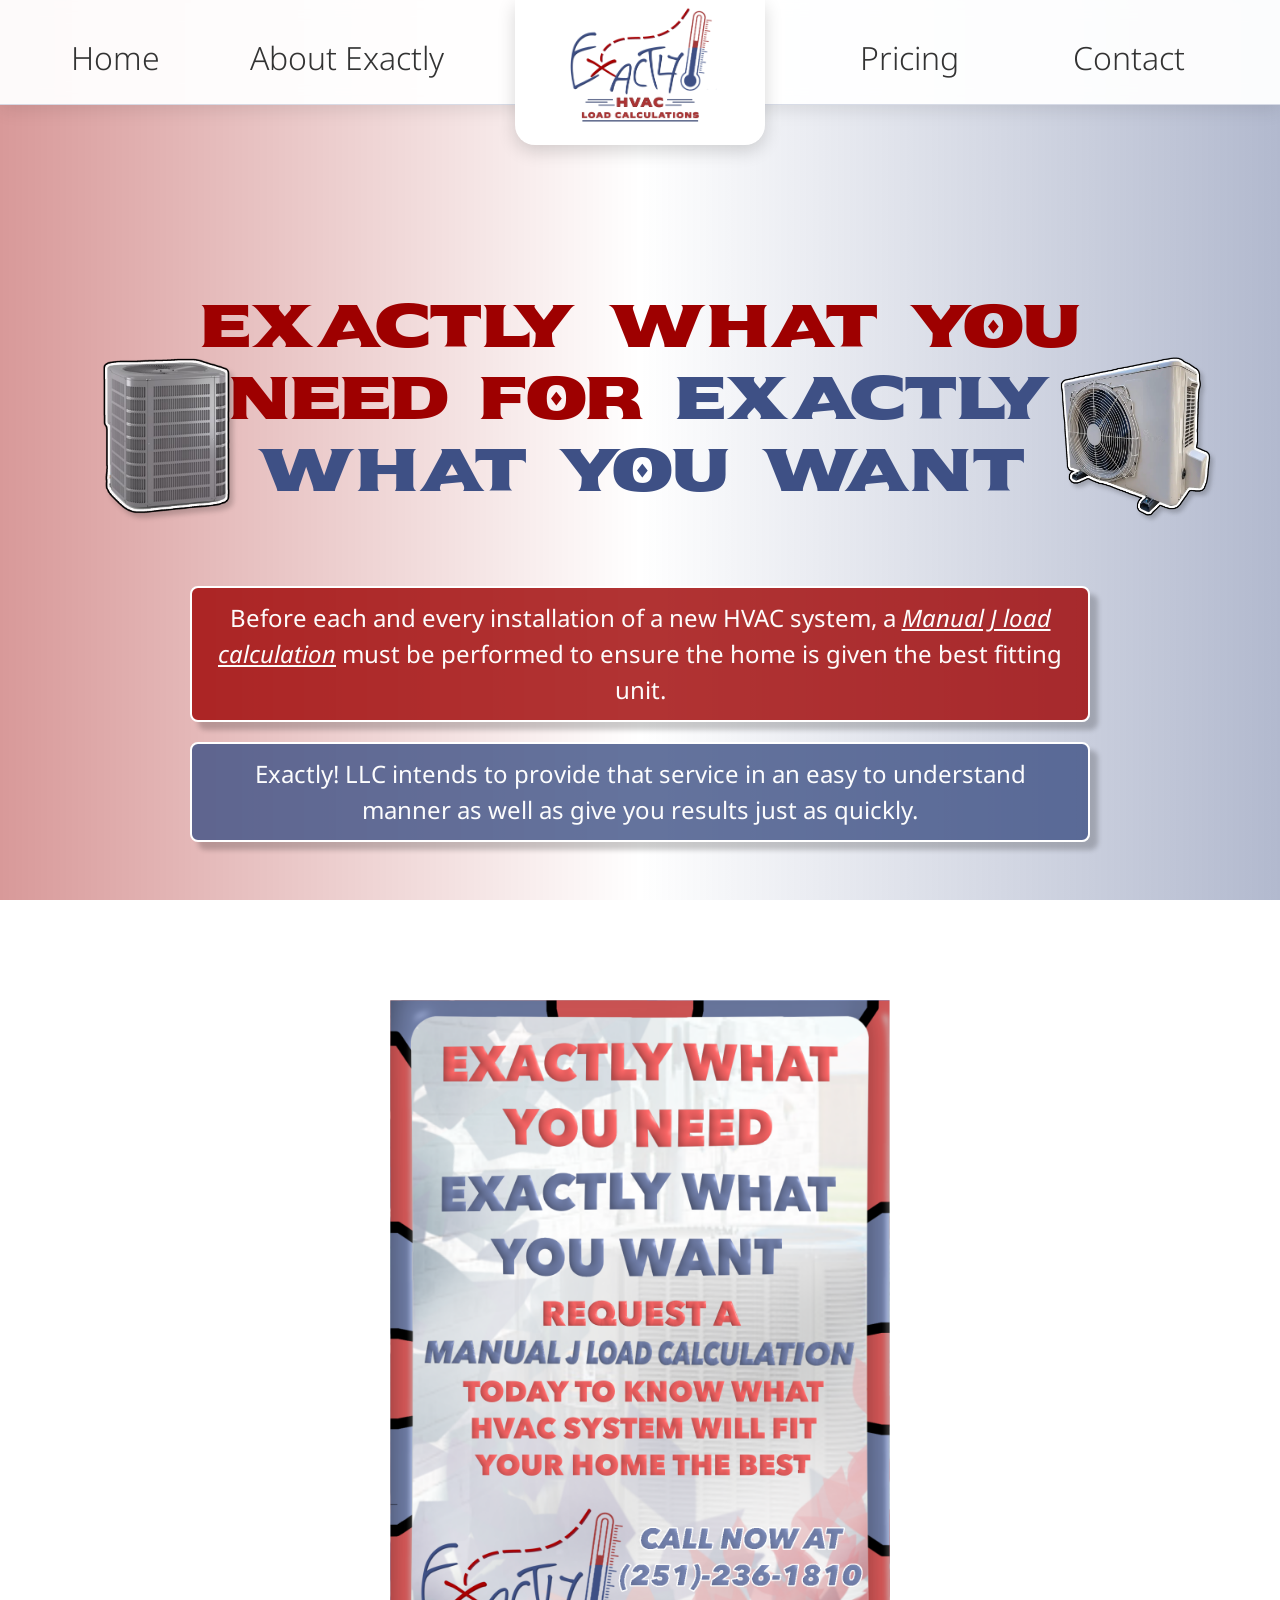
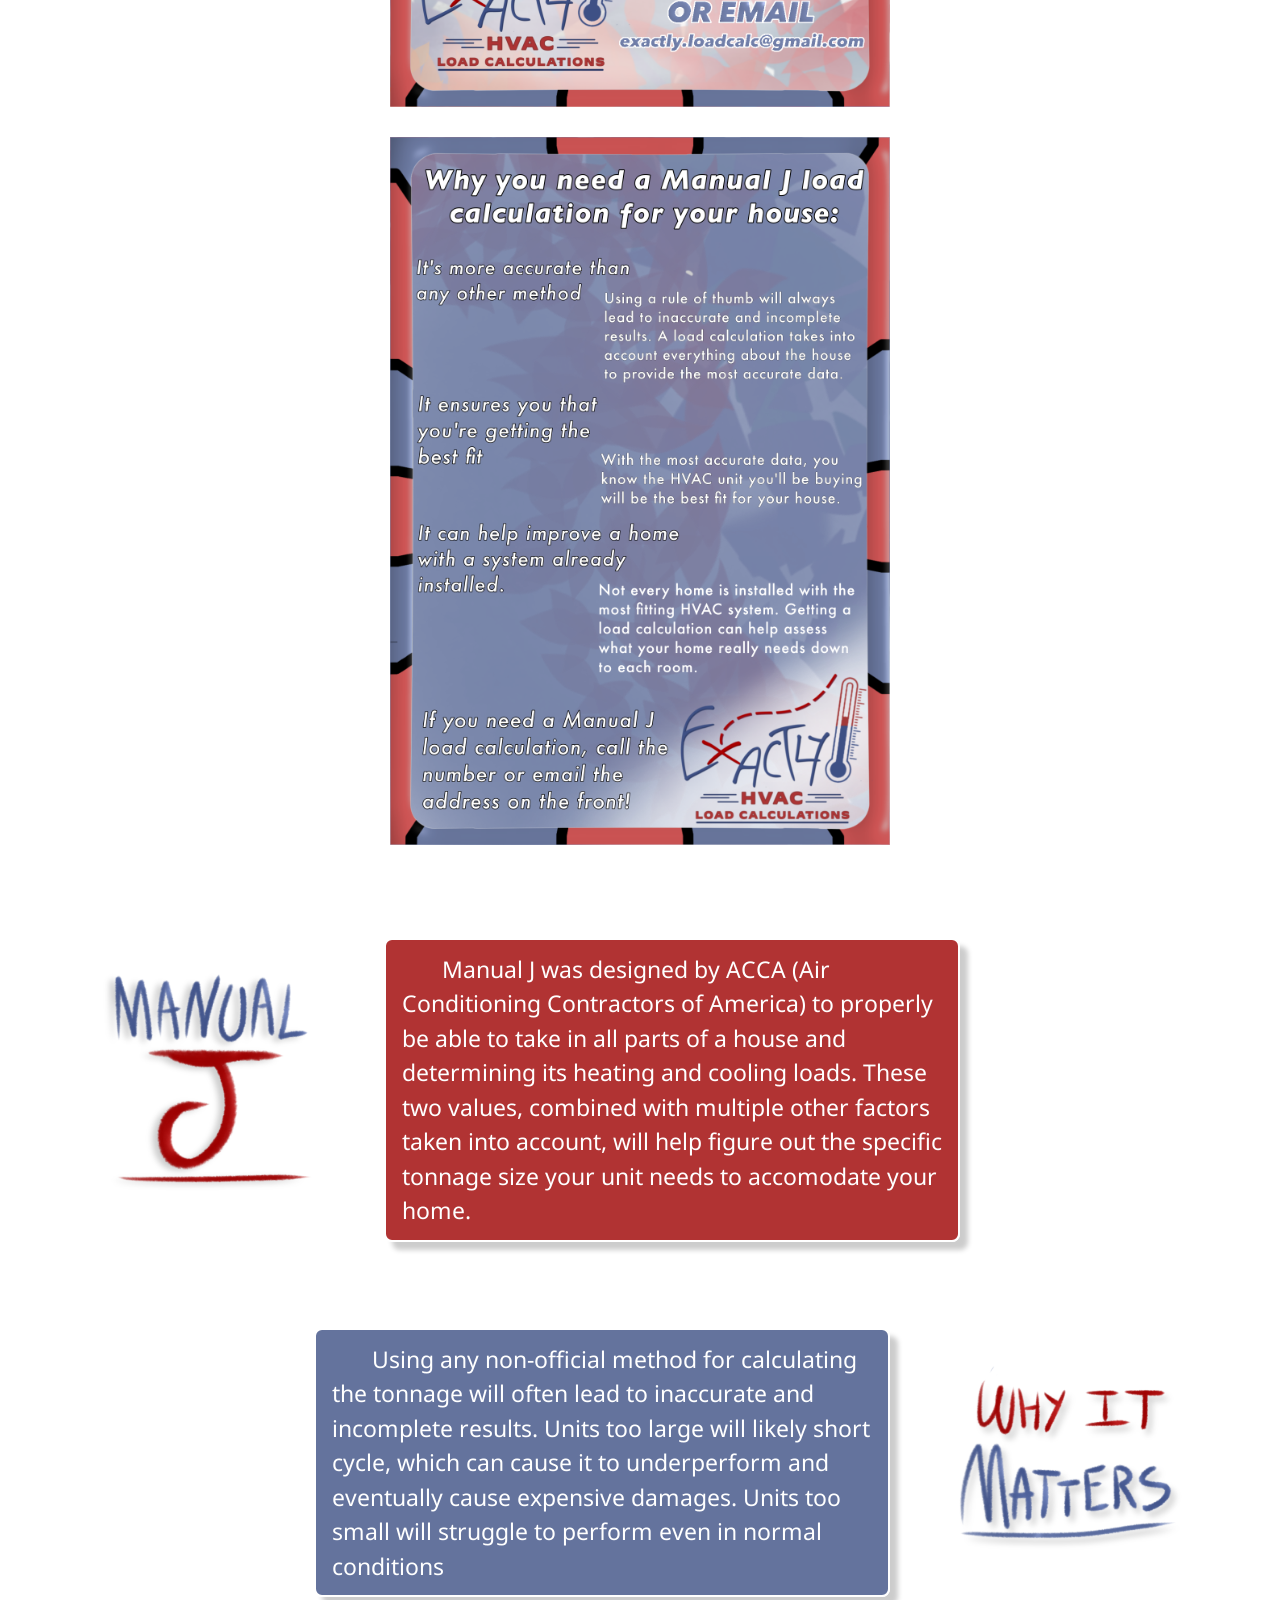
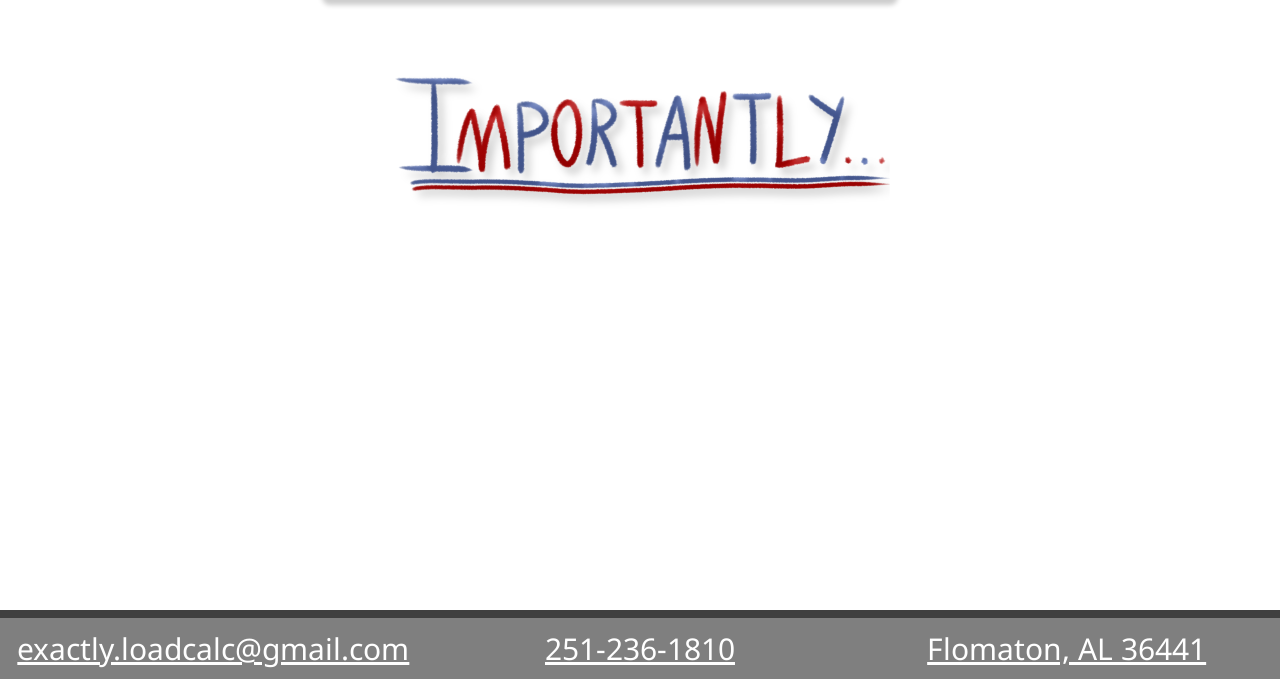
<file: index.html>
<!DOCTYPE html>

<html Lang="en">
  <head>
<meta name="viewport" content="width=device-width, initial-scale=1.0">

    <title>
      Exactly! Load Calculations
    </title>
    <link rel="stylesheet" href="style.css">

       <style>
@import url('https://fonts.googleapis.com/css2?family=Sekuya&display=swap');
</style>

<style>
@import url('https://fonts.googleapis.com/css2?family=Noto+Sans:ital,wght@0,100..900;1,100..900&display=swap');
</style>

<style>
  .homebody {
    margin-top: 250px;
          height: auto;
  }



</style>
  </head>

  <body class="homebody">
    <div id="pageTransition"></div>

<div class="head">

  <div class="nav-left">
    <a class="link" href="index.html">Home</a>
    <a class="link" href="aboutexactly.html">About Exactly</a>
  </div>

  <a href="index.html" class="logo-link">
    <div class="logo-container">
      <img class="logo" src="Photos/logofull.PNG">
    </div>
  </a>

  <div class="nav-right">
    <a class="link" href="pricing.html">Pricing</a>
    <a class="link" href="contact.html">Contact</a>
  </div>

</div>


<div class="fullheader">

  <div class="divhvacone">
    <img src="Photos/hvac1.PNG" class="hvacone">
  </div>

  <div class="headertextdiv">
    <h1 class="headertext">
      <span class="catchfirst">Exactly what you need for</span>
      <span class="catchsecond">exactly what you want</span>
    </h1>
  </div>

  <div class="divhvactwo">
    <img src="Photos/hvac2.PNG" class="hvactwo">
  </div>

  <div class="desc">
    <p class="prelude">
      Before each and every installation of a new HVAC system, a
      <span class="highlight-load">Manual J load calculation</span>
      must be performed to ensure the home is given the best fitting unit.
    </p>

    <p class="intent">
      Exactly! LLC intends to provide that service in an easy to understand
      manner as well as give you results just as quickly.
    </p>
  </div>

</div>

<div class="posterfull">

  <img class="poster" src="Photos/posterfront.PNG">
   <img class="poster" src="Photos/posterback.PNG">
</div>

<div class="whyexplanation">

  <img class="manualjlogo" src="Photos/manualj.PNG">

  <p class="jascription">Manual J was designed by ACCA (Air Conditioning Contractors of America) to properly be able to take in all parts of a house and determining its heating and cooling loads. These two values, combined with multiple other factors taken into account, will help figure out the specific tonnage size your unit needs to accomodate your home. </p>
</div>

<div class="jexplanation">

  <p class="whyscription">Using any non-official method for calculating the tonnage will often lead to inaccurate and incomplete results. Units too large will likely short cycle, which can cause it to underperform and eventually cause expensive damages. Units too small will struggle to perform even in normal conditions</p>
 <img class="whyitmatters" src="Photos/whyitmatters.PNG">
</div>

<div class="importantlydiv">
  <img class="importantly" src="Photos/importantly.PNG">
</div>

<div class="whatnottodo">

 <img class="ruleofthumb" src="Photos/ruleofthumb.PNG">
<img class="biggernot" src="Photos/biggernot.PNG">
</div>

<script>
  const importantly = document.querySelector(".importantlydiv");
  const bottomImages = document.querySelector(".whatnottodo");

  importantly.addEventListener("mouseenter", () => {
    bottomImages.classList.add("show");
  });
</script>

  <div class="bottomhead">

    <p class="contacts">exactly.loadcalc@gmail.com</p>
<a href="tel:2512361810">251-236-1810</a>
    <p class="contacts">Flomaton, AL 36441</p>

      </div>

 <div class="background">
    <div class="line"></div>
    <div class="line"></div>
    <div class="line"></div>
    <div class="line"></div>
    <div class="line"></div>
    <div class="line"></div>
    <div class="line"></div>
    <div class="line"></div>
    <div class="line"></div>
    <div class="line"></div>
  </div>
    
  <script>
document.addEventListener("DOMContentLoaded", () => {

  const importantly = document.querySelector(".importantlydiv");
  const whatNotToDo = document.querySelector(".whatnottodo");

  if (!importantly || !whatNotToDo) return;

  /*
    Mobile / tablet:
    Show the images when the importantly section
    becomes visible while scrolling.
  */
  const mobileObserver = new IntersectionObserver(
    (entries, observer) => {

      entries.forEach(entry => {

        if (entry.isIntersecting) {
          whatNotToDo.classList.add("show");

          // Stop observing after it appears
          observer.unobserve(entry.target);
        }

      });

    },
    {
      threshold: 0.7
    }
  );


  /*
    Detect touch/mobile devices.
  */
  const isMobile = window.matchMedia("(max-width: 600px)").matches;


  if (isMobile) {

    // Mobile: reveal on scroll
    mobileObserver.observe(importantly);

  } else {

    // Desktop: retain click behavior
    importantly.addEventListener("click", () => {
      whatNotToDo.classList.toggle("show");
    });

  }

});
</script>

  </body>

</html>

<script>
window.addEventListener("scroll", () => {
  const whyElement = document.querySelector(".whyscription");
  const jsaElement = document.querySelector(".jascription");
  const scrollPosition = window.scrollY;

  if (scrollPosition >= 1000 && scrollPosition <= 1500) {
    if (whyElement) whyElement.classList.add("active");
    if (jsaElement) jsaElement.classList.add("active");
  } else {
    if (whyElement) whyElement.classList.remove("active");
    if (jsaElement) jsaElement.classList.remove("active");
  }
});
</script>
</file>
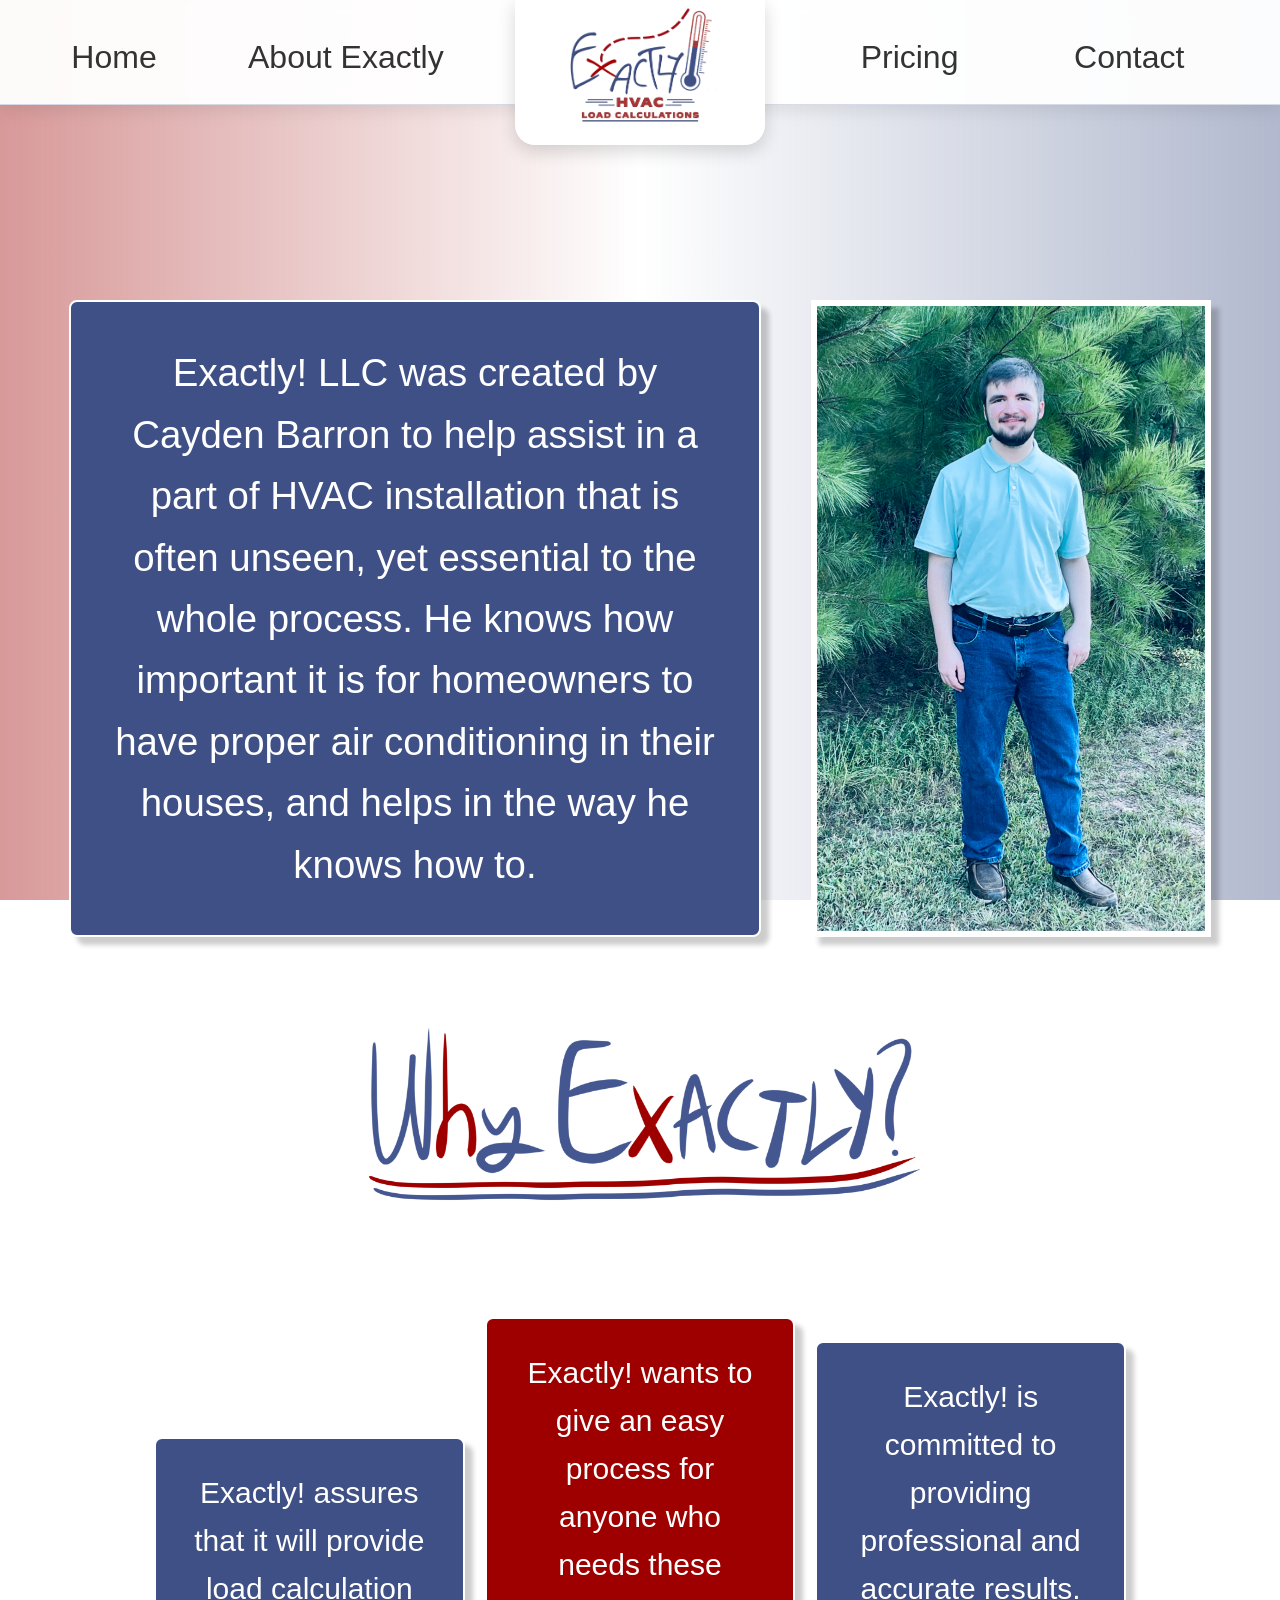
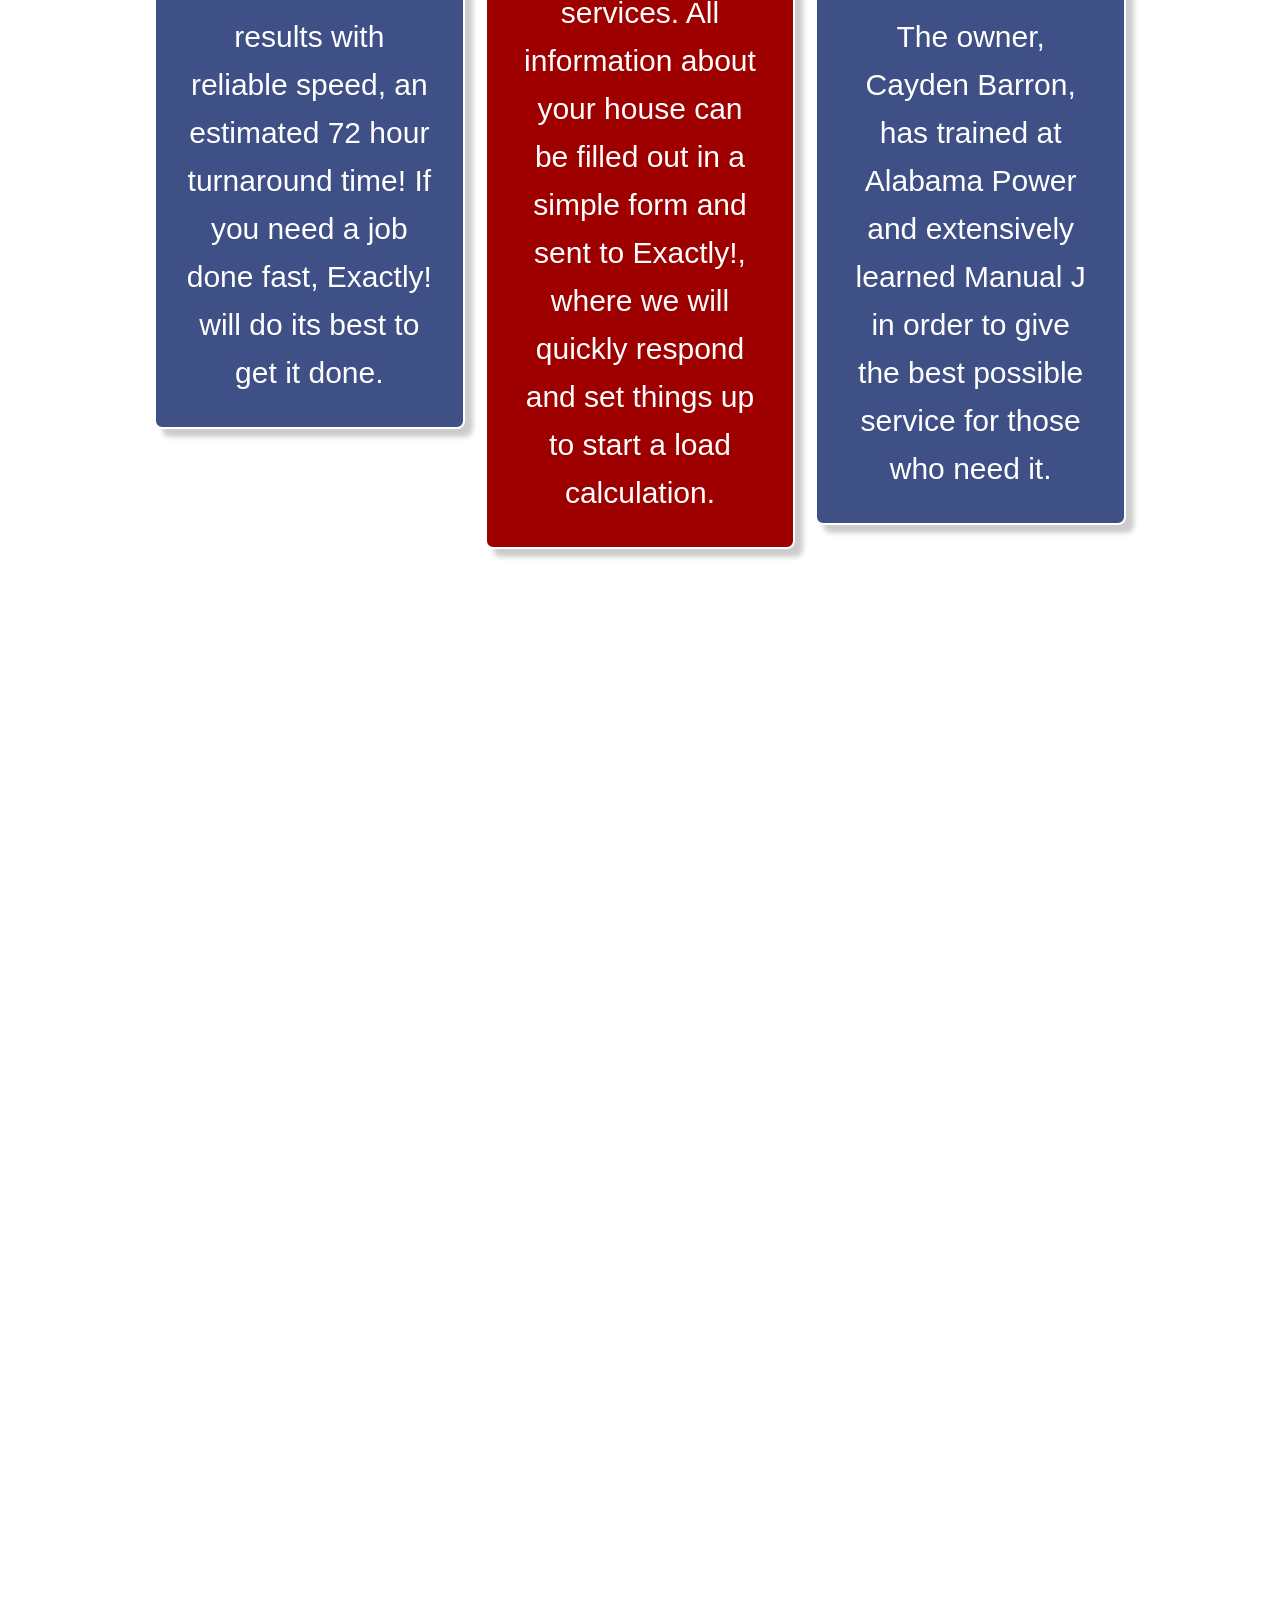
<file: aboutexactly.html>
<!DOCTYPE html>
<html lang="en">

<head>
  <meta charset="UTF-8">

  <meta name="viewport" content="width=device-width, initial-scale=1.0">

  <title>Exactly! Load Calculations: About Exactly</title>

  <link rel="stylesheet" href="style.css">
</head>

<body class="otherbody">

  <div id="pageTransition"></div>

  <!-- Navigation -->
  <header class="head">

    <div class="nav-left">
      <a class="link" href="index.html">Home</a>
      <a class="link" href="aboutexactly.html">About Exactly</a>
    </div>

    <a href="index.html" class="logo-link">
      <div class="logo-container">
        <img class="logo" src="Photos/logofull.PNG" alt="Exactly! logo">
      </div>
    </a>

    <div class="nav-right">
      <a class="link" href="pricing.html">Pricing</a>
      <a class="link" href="contact.html">Contact</a>
    </div>

  </header>


  <!-- About Exactly -->
  <main>

    <section class="whyexactlyme">

      <div class="about-content">

        <p class="mascription">
          Exactly! LLC was created by Cayden Barron to help assist in a part
          of HVAC installation that is often unseen, yet essential to the
          whole process. He knows how important it is for homeowners to have
          proper air conditioning in their houses, and helps in the way he
          knows how to.
        </p>

        <img
          class="itsme"
          src="Photos/itsme.PNG"
          alt="Cayden Barron"
        >

      </div>

    </section>


    <!-- Why Exactly Image -->
    <section class="whyexactly-image-section">

      <img
        class="whyexactlyphoto"
        src="Photos/whyexactly.PNG"
        alt="Why Exactly"
      >

    </section>


    <!-- Why Exactly Text -->
    <section class="whyexactly">

      <p class="whyexactlytext">
        Exactly! assures that it will provide load calculation results with
        reliable speed, an estimated 72 hour turnaround time! If you need a
        job done fast, Exactly! will do its best to get it done.
      </p>

      <p
        class="whyexactlytext"
        style="background-color: rgba(158, 0, 0, 1);"
      >
        Exactly! wants to give an easy process for anyone who needs these
        services. All information about your house can be filled out in a
        simple form and sent to Exactly!, where we will quickly respond and
        set things up to start a load calculation.
      </p>

      <p class="whyexactlytext">
        Exactly! is committed to providing professional and accurate results.
        The owner, Cayden Barron, has trained at Alabama Power and extensively
        learned Manual J in order to give the best possible service for those
        who need it.
      </p>

    </section>


  <div style="top: 1400px;" class="bottomhead">

    <p class="contacts">&#x1F582;exactly.loadcalc@gmail.com</p>
    <p class="contacts">&#x1F57E;(251) 236-1810</p>
    <p class="contacts">&#x26B2;Flomaton, AL 36441</p>
    </div>
  </main>
      </body>

</html>

      </div>
</file>
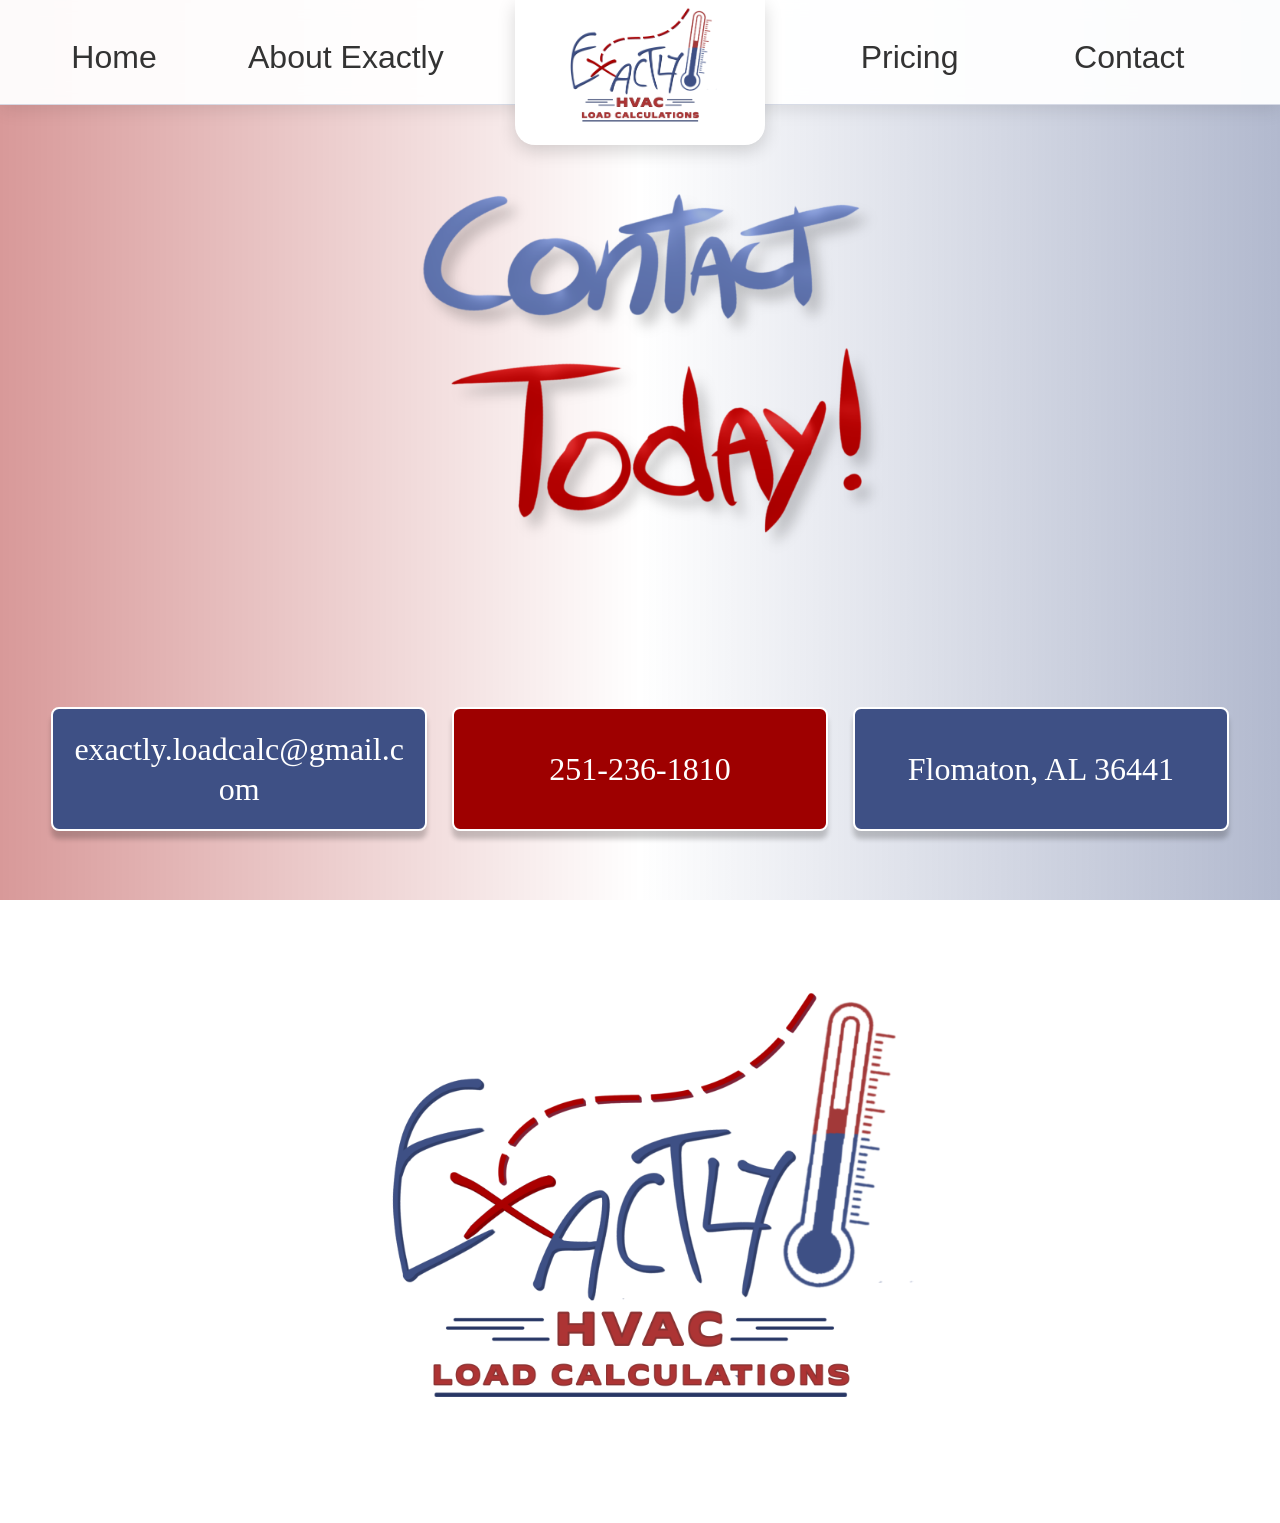
<file: contact.html>
<!DOCTYPE html>

<html Lang="en">
  <head>
<meta name="viewport" content="width=device-width, initial-scale=.5">

    <title>
      Exactly! Load Calculations: Contact
    </title>
    <link rel="stylesheet" href="style.css">
  </head>

  <style>  
    main {
  padding-top: 85px;
}
  </style>


<body>
  <div id="pageTransition"></div>
<main>
<div class="head">

  <div class="nav-left">
    <a class="link" href="index.html">Home</a>
    <a class="link" href="aboutexactly.html">About Exactly</a>
  </div>

  <a href="index.html" class="logo-link">
    <div class="logo-container">
      <img class="logo" src="Photos/logofull.PNG">
    </div>
  </a>

  <div class="nav-right">
    <a class="link" href="pricing.html">Pricing</a>
    <a class="link" href="contact.html">Contact</a>
  </div>

</div>


      <img class="contacttoday" src="Photos/contacttoday.PNG">

<div class="contactexactly">

    <p class="contactexactlytext">exactly.loadcalc@gmail.com</p>
    <p style="background-color: rgba(158, 0, 0, 1);" class="contactexactlytext">251-236-1810</p>
    <p class="contactexactlytext">Flomaton, AL 36441</p>

      </div>

        <img class="blogo" src="Photos/logofull.PNG">

 <div class="background">
    <div class="line"></div>
    <div class="line"></div>
    <div class="line"></div>
    <div class="line"></div>
    <div class="line"></div>
    <div class="line"></div>
    <div class="line"></div>
    <div class="line"></div>
    <div class="line"></div>
    <div class="line"></div>
  </div>

  </body>

</html>

 </main>
</file>
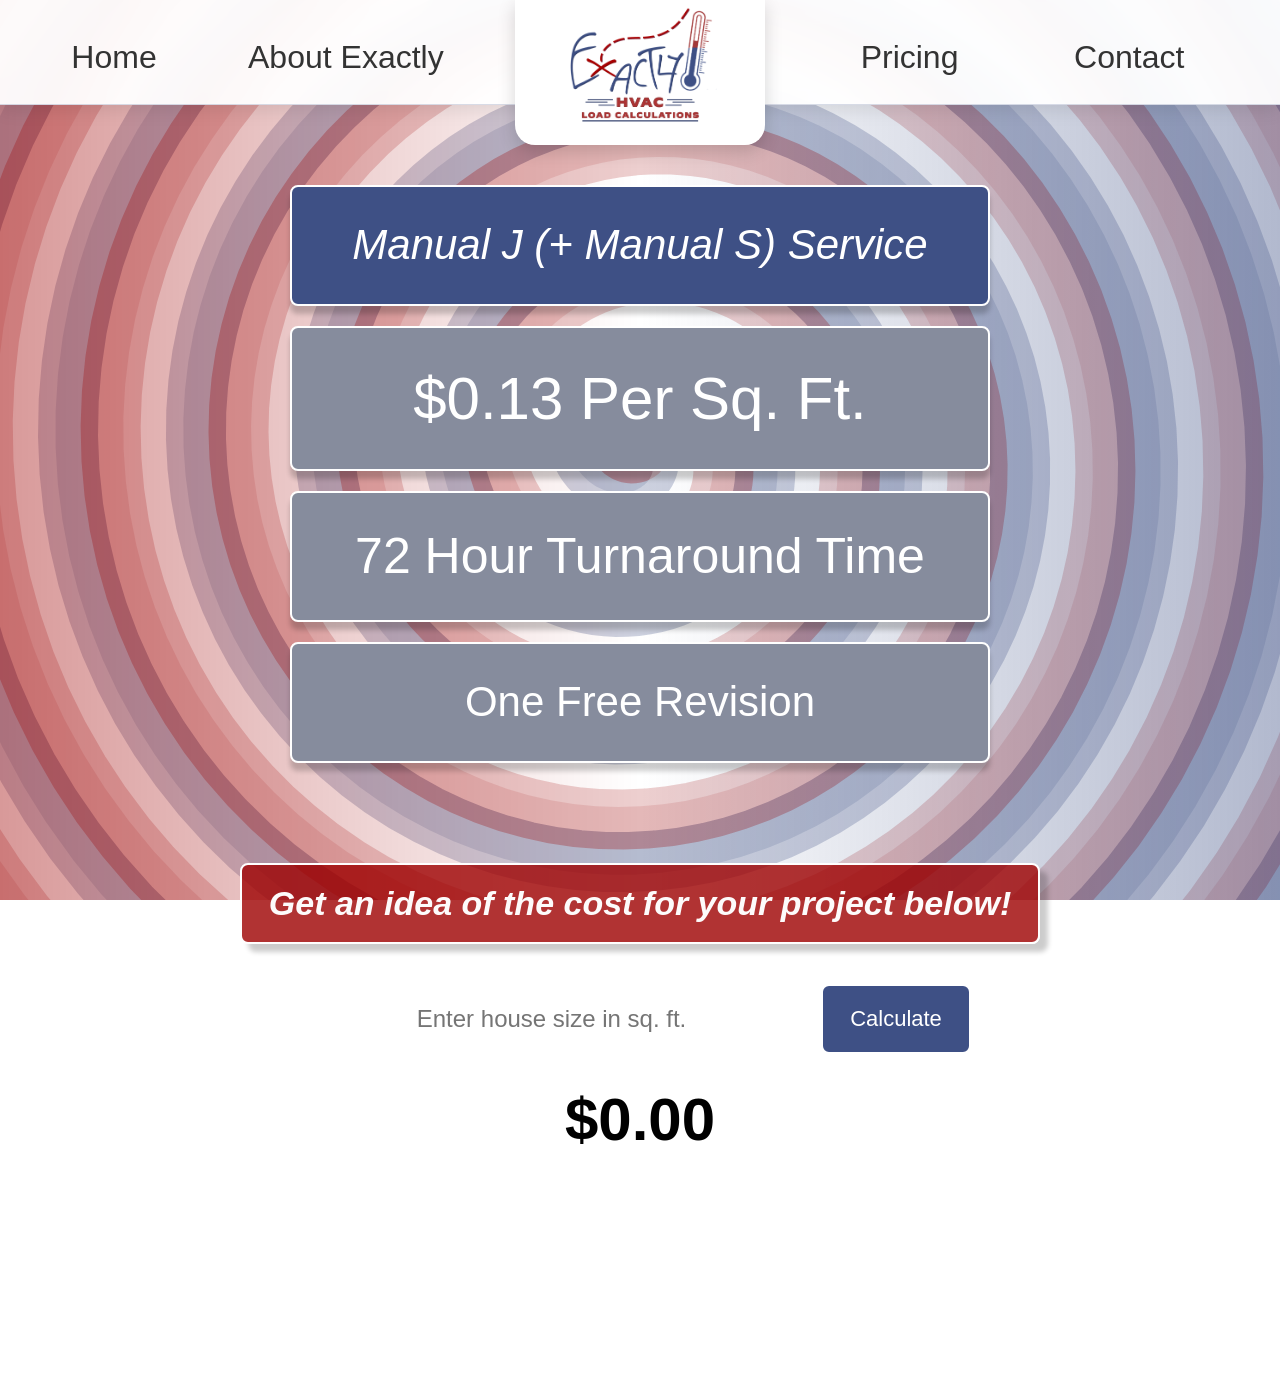
<file: pricing.html>
<!DOCTYPE html>
<html lang="en">

<head>
  <meta name="viewport" content="width=device-width, initial-scale=1.0">
  <title>Exactly! Load Calculations - Pricing</title>
  <link rel="stylesheet" href="style.css">
</head>

<body>

  <div id="pageTransition"></div>

  <header class="head">

    <div class="nav-left">
      <a class="link" href="index.html">Home</a>
      <a class="link" href="aboutexactly.html">About Exactly</a>
    </div>

    <a href="index.html" class="logo-link">
      <div class="logo-container">
        <img class="logo" src="Photos/logofull.PNG" alt="Exactly! logo">
      </div>
    </a>

    <div class="nav-right">
      <a class="link" href="pricing.html">Pricing</a>
      <a class="link" href="contact.html">Contact</a>
    </div>

  </header>


  <main class="pricing-page">

    <div class="pricinglist">

      <p class="pricinglisttext pricing-service">
        Manual J (+ Manual S) Service
      </p>

      <p class="pricinglisttext pricing-cost">
        $0.13 Per Sq. Ft.
      </p>

      <p class="pricinglisttext pricing-time">
        72 Hour Turnaround Time
      </p>

      <p class="pricinglisttext pricing-revision">
        One Free Revision
      </p>

    </div>


    <section class="calculator-section">

      <p class="calctext">
        Get an idea of the cost for your project below!
      </p>

      <div class="calculate">

        <div class="calculator-input">

          <input
            type="number"
            id="numberInput"
            placeholder="Enter house size in sq. ft."
          >

          <button onclick="calculate()">
            Calculate
          </button>

        </div>

        <p class="calculator-result">
          $<span id="result">0.00</span>
        </p>

      </div>

    </section>

  </main>


  <canvas id="spiralCanvas"></canvas>

</body>

</html>


  <script>

    function calculate() {

      const input =
        document.getElementById("numberInput");

      const result =
        document.getElementById("result");

      const number =
        parseFloat(input.value);


      /*
        If the user hasn't entered a valid
        number, show $0.00.
      */
      if (isNaN(number) || number < 0) {
        result.textContent = "0.00";
        return;
      }


      const calculatedCost =
        Math.round(number * 0.13 * 100) / 100;


      result.textContent =
        calculatedCost.toFixed(2);
    }

  </script>


  <!-- Spiral background -->
  <script>

    const canvas =
      document.getElementById("spiralCanvas");

    const ctx =
      canvas.getContext("2d", {
        alpha: true
      });


    let width;
    let height;
    let centerX;
    let centerY;
    let rotation = 0;


    /*
      Device categories
    */
    const mobileQuery =
      window.matchMedia("(max-width: 650px)");

    const tabletQuery =
      window.matchMedia("(max-width: 900px)");

    const reduceMotionQuery =
      window.matchMedia(
        "(prefers-reduced-motion: reduce)"
      );


    function isMobile() {
      return mobileQuery.matches;
    }


    function isTablet() {
      return tabletQuery.matches &&
             !mobileQuery.matches;
    }


    function resize() {

      width = window.innerWidth;
      height = window.innerHeight;

      centerX = width / 2;
      centerY = height / 2;


      const deviceDPR =
        window.devicePixelRatio || 1;


      /*
        Don't render unnecessary pixels.

        Desktop: max 2x
        Tablet:  max 1.5x
        Phone:   max 1.25x
      */
      let dpr;

      if (isMobile()) {
        dpr = Math.min(deviceDPR, 1.25);
      } else if (isTablet()) {
        dpr = Math.min(deviceDPR, 1.5);
      } else {
        dpr = Math.min(deviceDPR, 2);
      }


      canvas.width =
        Math.floor(width * dpr);

      canvas.height =
        Math.floor(height * dpr);

      canvas.style.width =
        width + "px";

      canvas.style.height =
        height + "px";


      ctx.setTransform(
        dpr,
        0,
        0,
        dpr,
        0,
        0
      );
    }


    window.addEventListener(
      "resize",
      resize
    );


    resize();


    function drawSpiral() {

      /*
        Completely clear the previous frame.
      */
      ctx.clearRect(
        0,
        0,
        width,
        height
      );


      ctx.save();

      ctx.translate(
        centerX,
        centerY
      );

      ctx.rotate(rotation);


      /*
        Reduce the amount of work
        depending on the device.
      */
      let layers;
      let points;
      let radiusMultiplier;
      let lineWidth;


      if (isMobile()) {

        /*
          Phones:
          Very lightweight version.
        */
        layers = 1;
        points = 250;
        radiusMultiplier = 0.7;
        lineWidth = 28;

      } else if (isTablet()) {

        /*
          Tablets:
          Medium version.
        */
        layers = 2;
        points = 500;
        radiusMultiplier = 0.8;
        lineWidth = 42;

      } else {

        /*
          Desktop:
          Full effect.
        */
        layers = 3;
        points = 900;
        radiusMultiplier = 0.9;
        lineWidth = 60;
      }


      const maxRadius =
        Math.max(width, height) *
        radiusMultiplier;


      const colors = [
        "rgba(62, 80, 133, 0.38)",
        "rgba(158, 0, 0, 0.28)",
        "rgba(255, 255, 255, 0.32)"
      ];


      for (
        let layer = 0;
        layer < layers;
        layer++
      ) {

        ctx.beginPath();


        for (
          let i = 0;
          i < points;
          i++
        ) {

          const t =
            i / points;


          const radius =
            t * maxRadius;


          const angle =
            t * Math.PI * 18 +
            layer * Math.PI * 2 / 3;


          const x =
            Math.cos(angle) * radius;


          const y =
            Math.sin(angle) * radius;


          if (i === 0) {
            ctx.moveTo(x, y);
          } else {
            ctx.lineTo(x, y);
          }
        }


        ctx.strokeStyle =
          colors[layer];


        ctx.lineWidth =
          lineWidth;


        /*
          Don't use canvas shadows.
          They are expensive on mobile.
        */
        ctx.shadowBlur = 0;


        ctx.stroke();
      }


      ctx.restore();


      /*
        Slower animation on mobile.
      */
      if (isMobile()) {

        rotation += 0.004;

      } else if (isTablet()) {

        rotation += 0.007;

      } else {

        rotation += 0.0118;
      }


      requestAnimationFrame(
        drawSpiral
      );
    }


    /*
      Respect the user's accessibility
      preference for reduced motion.
    */
    if (
      !reduceMotionQuery.matches
    ) {

      drawSpiral();

    } else {

      /*
        Draw one static frame instead
        of continuously animating.
      */
      drawSpiral = function () {

        ctx.clearRect(
          0,
          0,
          width,
          height
        );

        ctx.save();

        ctx.translate(
          centerX,
          centerY
        );


        const points =
          isMobile() ? 250 : 900;

        const layers =
          isMobile() ? 1 : 3;

        const maxRadius =
          Math.max(width, height) *
          (isMobile() ? 0.7 : 0.9);


        const colors = [
          "rgba(62, 80, 133, 0.38)",
          "rgba(158, 0, 0, 0.28)",
          "rgba(255, 255, 255, 0.32)"
        ];


        for (
          let layer = 0;
          layer < layers;
          layer++
        ) {

          ctx.beginPath();


          for (
            let i = 0;
            i < points;
            i++
          ) {

            const t =
              i / points;

            const radius =
              t * maxRadius;

            const angle =
              t * Math.PI * 18 +
              layer * Math.PI * 2 / 3;

            const x =
              Math.cos(angle) * radius;

            const y =
              Math.sin(angle) * radius;


            if (i === 0) {
              ctx.moveTo(x, y);
            } else {
              ctx.lineTo(x, y);
            }
          }


          ctx.strokeStyle =
            colors[layer];

          ctx.lineWidth =
            isMobile() ? 28 : 60;

          ctx.stroke();
        }


        ctx.restore();
      };


      drawSpiral();
    }

  </script>

</body>
</html>
```
</file>
<file: style.css>
body::before {
  content: "";
  position: fixed;
  inset: 0;
  pointer-events: none;
  z-index: -1;

  background:
    linear-gradient(
      to right,
      rgba(158, 0, 0, .4),
      transparent 50%,
      transparent 50%,
      rgba(62, 80, 133, .4)
    );
}
.head {
  position: fixed !important;
  top: 0;
  left: 0;
  right: 0;

  width: 100%;
  min-height: 105px;
  height: 105px;

  display: grid;
  grid-template-columns: 1fr minmax(150px, 250px) 1fr;
  align-items: center;

  margin: 0;
  padding: 0;

  background: rgba(255, 255, 255, 0.95);

  backdrop-filter: blur(10px);
  -webkit-backdrop-filter: blur(10px);

  border-bottom: 1px solid rgba(62, 80, 133, 0.2);

  box-shadow: 0 4px 18px rgba(0, 0, 0, 0.10);

  z-index: 999;

  transform: translateZ(0);
  -webkit-transform: translateZ(0);

  isolation: isolate;
}

.nav-left,
.nav-right {
  height: 100%;

  display: flex;
  align-items: center;
  justify-content: space-evenly;

  gap: 10px;

  min-width: 0;
}

.logo-link {
  display: flex;
  justify-content: center;
  align-items: flex-start;

  width: 100%;
  height: 100%;

  text-decoration: none;

  position: relative;
  z-index: 100000;
}

.logo-container {
  width: min(250px, 80vw);
  height: 145px;

  display: flex;
  justify-content: center;
  align-items: flex-start;

  background: white;

  border-radius: 0 0 20px 20px;

  box-shadow: 0 6px 18px rgba(0, 0, 0, 0.16);

  transition:
    transform 0.3s ease,
    box-shadow 0.3s ease;
}

.logo {
  width: min(200px, 75%);
  height: auto;

  display: block;
}

.logo-link:hover .logo-container {
  transform: scale(1.5) translateY(20px);

  box-shadow:
    0 9px 22px rgba(0, 0, 0, 0.22);
}

.logo-link:hover .logo {
  transform: scale(1.1) translateY(0);
}

.link {
  position: relative;

  color: #333;
  text-decoration: none;

  font-family: "Noto Sans", sans-serif;

  font-size: clamp(1.1rem, 2.5vw, 2.5rem);
  font-weight: 300;

  padding: 12px 10px;
  margin-bottom: 30px;

  transition:
    color 0.25s ease,
    transform 0.25s ease;
}

.link::after {
  content: "";

  position: absolute;

  left: 50%;
  bottom: 2px;

  width: 0;
  height: 2px;

  background-color: rgb(62, 80, 133);

  transform: translateX(-50%);

  transition: width 0.3s ease;
}

.link:hover {
  color: rgb(62, 80, 133);
  transform: translateY(-2px);
}

.link:hover::after {
  width: 100%;
}

main,
.fullheader,
.otherbody,
.pricing-page {
  position: relative;
}

@media (max-width: 900px) {

  .head {
    min-height: 90px;
    height: 90px;

    grid-template-columns:
      1fr
      minmax(120px, 180px)
      1fr;
  }

  .logo-container {
    width: 180px;
    height: 120px;
  }

  .logo {
    width: 145px;
  }

  .link {
    font-size: 1.1rem;
    padding: 10px 6px;
    margin-bottom: 20px;
  }
}


@media (max-width: 650px) {

  .head {
    min-height: 75px;
    height: 75px;

    grid-template-columns:
      minmax(0, 1fr)
      110px
      minmax(0, 1fr);
  }

  .nav-left,
  .nav-right {
    gap: 0;
    justify-content: space-around;
  }

  .logo-container {
    width: 110px;
    height: 95px;

    border-radius: 0 0 14px 14px;

    box-shadow:
      0 4px 12px rgba(0, 0, 0, 0.14);
  }

  .logo {
    width: 90px;
  }

  .link {
    font-size: 0.85rem;

    padding: 8px 4px;
    margin-bottom: 0;

    white-space: nowrap;
  }

  .logo-link:hover .logo-container {
    transform: none;

    box-shadow:
      0 4px 12px rgba(0, 0, 0, 0.14);
  }

  .logo-link:hover .logo {
    transform: none;
  }
}


@media (max-width: 400px) {

  .head {
    min-height: 65px;
    height: 65px;

    grid-template-columns:
      minmax(0, 1fr)
      90px
      minmax(0, 1fr);
  }

  .logo-container {
    width: 90px;
    height: 80px;
  }

  .logo {
    width: 75px;
  }

  .link {
    font-size: 0.72rem;
    padding: 6px 2px;
  }
}



.desc {
  width: 100%;
  box-sizing: border-box;
  text-align: center;
  padding: 20px;
}


.fullheader {
  position: relative;
  width: 100%;
  min-height: 700px;
  overflow: hidden;
  box-sizing: border-box;
}

.headertextdiv {
  width: 100%;
  display: flex;
  justify-content: center;
  box-sizing: border-box;
  padding: 40px 20px;
}

.headertext {
  font-family: "Sekuya", system-ui;
  font-weight: 400;
  font-style: normal;

  /* Responsive font size */
  font-size: clamp(28px, 5vw, 60px);

  line-height: 1.2;

  width: 100%;
  max-width: 1100px;

  margin: 0 auto;

  text-align: center;

  box-sizing: border-box;
}

.catchfirst {
  color: rgba(158, 0, 0, 1);
}

.catchsecond {
  color: rgba(62, 80, 133, 1);
}


.divhvacone {
  position: absolute;

  /* Position relative to .fullheader */
  top: 80px;
  left: clamp(10px, 5vw, 130px);

  z-index: 1;
}

.hvacone {
  display: block;
  width: clamp(120px, 16vw, 250px);
  height: auto;

  animation: gentleFloat 4s ease-in-out infinite;
}



.divhvactwo {
  position: absolute;

  /* Position relative to .fullheader */
  top: 100px;
  right: clamp(10px, 5vw, 130px);

  z-index: 1;
}

.hvactwo {
  display: block;
  width: clamp(100px, 13vw, 200px);
  height: auto;

  animation: reversegentleFloat 4s ease-in-out infinite;
}


@keyframes gentleFloat {
  0%, 100% {
    transform: translate(0, 0) rotate(0deg);
  }

  50% {
    transform: translate(12px, -10px) rotate(3deg);
  }
}

@keyframes reversegentleFloat {
  0%, 100% {
    transform: translate(0, 0) rotate(0deg);
  }

  50% {
    transform: translate(-12px, 10px) rotate(-3deg);
  }
}


.desc {
  width: 100%;
  box-sizing: border-box;
  padding: 20px;
  text-align: center;
}

.prelude,
.intent {
  box-sizing: border-box;

  width: min(90%, 900px);

  margin: 20px auto;
  padding: 12px 16px;

  font-family: "Noto Sans", sans-serif;
  font-size: clamp(16px, 2.2vw, 24px);
  line-height: 1.5;

  color: rgba(255, 255, 255, 0.98);

  border: 2px solid white;
  border-radius: 8px;

  box-shadow: 8px 8px 5px rgba(0, 0, 0, 0.2);
}

.prelude {
  background-color: rgba(158, 0, 0, 0.8);
}

.intent {
  background-color: rgba(62, 80, 133, 0.8);
}

.highlight-load {
  text-decoration: underline;
  font-style: italic;
}


@media (max-width: 900px) {

  .fullheader {
    min-height: 600px;
  }

  .headertext {
    max-width: 700px;
  }

  .divhvacone {
    left: 10px;
  }

  .divhvactwo {
    right: 10px;
  }

}


@media (max-width: 650px) {

  .fullheader {
    min-height: auto;
  }

  .divhvacone,
  .divhvactwo {
    display: none;
  }

  .headertextdiv {
    padding: 25px 15px;
  }

  .headertext {
    font-size: clamp(26px, 8vw, 40px);
    max-width: 100%;
  }

  .desc {
    padding: 10px;
  }

  .prelude,
  .intent {
    width: 100%;
    font-size: 17px;
    padding: 12px;
  }

}



.posterfull {
  width: 100%;
  box-sizing: border-box;
  text-align: center;
  padding: 20px 15px;
}

.poster {
  display: block;

  width: min(100%, 500px);
  height: auto;

  margin: 30px auto;

  transition: transform 0.35s ease;
}

.poster:hover {
  transform: scale(1.08);
}

@media (max-width: 800px) {

  .posterfull {
    padding: 15px 10px;
  }

  .poster {
    width: min(90vw, 450px);
    margin: 20px auto;
  }

}

@media (max-width: 600px) {

  .posterfull {
    padding: 10px;
  }

  .poster {
    width: 100%;
    max-width: 300px;

    margin: 15px auto;
  }

  .poster:hover {
    transform: scale(1.02);
  }

}

.jexplanation {
  display: flex;
  align-items: center;
  justify-content: flex-end;
  gap: 30px;
  width: 100%;
  box-sizing: border-box;
  padding: 20px 5%;
}



.manualjlogo {
  display: block;
  width: clamp(140px, 20vw, 250px);
  height: auto;
  max-width: 100%;
  flex: 0 1 auto;
  object-fit: contain;
  margin: 10px 20px;
  transition: transform 1s;
}

.manualjlogo:hover {
  transform: rotate(10deg);
}


.jascription {
  flex: 0 1 50%;
  box-sizing: border-box;

  font-size: clamp(16px, 2vw, 23px);
  line-height: 1.5;
  text-indent: 40px;

  font-family: "Noto Sans", sans-serif;
  color: white;

  background-color: rgba(158, 0, 0, 0.8);

  border: 2px solid white;
  border-radius: 8px;

  box-shadow: 8px 8px 5px rgba(0, 0, 0, 0.2);

  padding: 12px 16px;

  width: 50%;
  height: auto;

  transition: transform 1s;
}

.jascription.active {
  transform: scale(1.05) translateX(20px);
}


.whyexplanation {
  display: flex;
  align-items: center;
  justify-content: flex-start;
  gap: 30px;
  width: 100%;
  box-sizing: border-box;
  padding: 20px 5%;
}

.whyitmatters {
  display: block;
  width: clamp(140px, 20vw, 300px);
  height: auto;
  max-width: 100%;
  flex: 0 1 auto;
  object-fit: contain;
  margin: 10px 20px;

  transition: transform 1s;
}

.whyitmatters:hover {
  transform: rotate(-10deg);
}



.whyscription {
  flex: 0 1 50%;
  box-sizing: border-box;

  font-size: clamp(16px, 2vw, 23px);
  line-height: 1.5;
  text-indent: 40px;

  font-family: "Noto Sans", sans-serif;
  color: white;

  background-color: rgba(62, 80, 133, 0.8);

  border: 2px solid white;
  border-radius: 8px;

  box-shadow: 8px 8px 5px rgba(0, 0, 0, 0.2);

  padding: 12px 16px;

  width: 50%;
  height: auto;

  transition: transform 1s;
}

.whyscription.active {
  transform: scale(1.05) translateX(-20px);
}


@media (max-width: 800px) {

  .jexplanation,
  .whyexplanation {
    gap: 20px;
    padding: 20px 3%;
  }

  .manualjlogo,
  .whyitmatters {
    width: clamp(120px, 25vw, 200px);
    margin: 10px;
  }

  .jascription,
  .whyscription {
    width: 60%;
    font-size: 18px;
  }

}



@media (max-width: 600px) {

  .jexplanation,
  .whyexplanation {
    flex-direction: column;
    justify-content: center;
    align-items: center;
    padding: 20px 15px;
  }

  .manualjlogo,
  .whyitmatters {
    width: min(65vw, 220px);
    height: auto;
    margin: 10px auto;
  }

  .jascription,
  .whyscription {
    width: 100%;
    max-width: 600px;
    font-size: 17px;
    text-indent: 20px;
    padding: 12px 15px;
  }


  .jascription.active {
    transform: scale(1.02);
  }

  .whyscription.active {
    transform: scale(1.02);
  }

}

.importantlydiv {
  width: 100%;
  text-align: center;
  cursor: pointer;
  box-sizing: border-box;
  padding: 20px;
}

.importantly {
  display: block;
  width: min(100%, 500px);
  height: auto;
  margin: 0 auto;
}

.whatnottodo {
  display: flex;
  justify-content: center;
  align-items: center;
  flex-wrap: wrap;
  gap: clamp(15px, 3vw, 30px);

  width: 100%;
  box-sizing: border-box;
  padding: 20px;

  perspective: 800px;

  opacity: 0;
  visibility: hidden;
}

.whatnottodo.show {
  opacity: 1;
  visibility: visible;
}

.ruleofthumb,
.biggernot {
  display: block;
  width: clamp(150px, 25vw, 300px);
  height: auto;
  max-width: 100%;
  opacity: 0;
}

.whatnottodo.show .ruleofthumb {
  animation: appear3D 0.9s ease-out forwards;
  animation-delay: 0.1s;
}

.whatnottodo.show .biggernot {
  animation: appear3D 0.9s ease-out forwards;
  animation-delay: 0.3s;
}

@keyframes appear3D {
  from {
    opacity: 0;
    transform: translateY(30px) rotateY(0deg) scale(0.8);
  }

  to {
    opacity: 1;
    transform: translateY(0) rotateY(360deg) scale(1);
  }
}

.whyexactly {
  display: grid;

  grid-template-columns:
    minmax(0, 1fr)
    minmax(0, 1fr)
    minmax(0, 1fr);

  width: 100%;
  box-sizing: border-box;

  gap: 20px;

  margin: 0;
  padding: 20px;

  justify-content: center;
  align-items: center;
}


.whyexactlytext {
  display: block;

  width: 100%;
  box-sizing: border-box;

  font-size: clamp(20px, 3.5vw, 40px);
  line-height: 1.4;

  text-align: center;
  text-indent: 0;

  font-family: "Noto Sans", sans-serif;
  color: white;

  background-color: rgba(62, 80, 133, 1);

  border: 2px solid white;
  border-radius: 8px;

  box-shadow: 0 8px 5px rgba(0, 0, 0, 0.2);

  margin: 0;
  padding: 15px;
}


@media (max-width: 800px) {

  .whyexactly {
    grid-template-columns: 1fr 1fr;
    gap: 15px;
    padding: 15px;
  }

  .whyexactlytext {
    font-size: clamp(20px, 4vw, 30px);
  }

}


@media (max-width: 600px) {

  .whatnottodo {
    flex-direction: column;
    gap: 20px;
    padding: 15px;
  }

  .ruleofthumb,
  .biggernot {
    width: min(70vw, 250px);
  }

  .whyexactly {
    grid-template-columns: 1fr;
    gap: 15px;
    padding: 15px;
  }

  .whyexactlytext {
    width: 100%;
    font-size: 21px;
    line-height: 1.4;
  }

}

@media (max-width: 400px) {

  .ruleofthumb,
  .biggernot {
    width: min(75vw, 220px);
  }

  .whyexactlytext {
    font-size: 19px;
    padding: 12px;
  }

}

.bottomhead {
  position: relative;

  width: 100%;
  min-height: 60px;

  box-sizing: border-box;

  background-color: rgba(0, 0, 0, 0.5);

  display: grid;
  grid-template-columns: repeat(3, 1fr);

  align-items: center;

  border-top: 8px solid rgba(0, 0, 0, 0.5);

  margin-top: 40px;
}


.contacts {
  z-index: 1;

  font-family: "Noto Sans", sans-serif;

  text-align: center;

  font-size: clamp(18px, 2.5vw, 30px);

  text-decoration: underline;


  color: rgb(255, 255, 255);

  margin: 0;
  padding: 10px;
}

a[href^="tel:"] {
  color: white !important;
  text-decoration: inherit;
    z-index: 1;

  font-family: "Noto Sans", sans-serif;

  text-align: center;

  font-size: clamp(18px, 2.5vw, 30px);

  text-decoration: underline;
  
  margin: 0;
  padding: 10px;
}


@media (max-width: 800px) {

  .bottomhead {
    grid-template-columns: repeat(3, 1fr);
    min-height: 55px;
  }

  .contacts {
    font-size: 20px;
    padding: 8px;
  }

}

@media (max-width: 600px) {

  .bottomhead {
    grid-template-columns: 1fr;
    gap: 5px;

    min-height: auto;

    padding: 10px 0;
  }

  .contacts {
    font-size: 18px;
    padding: 5px;
  }

}



    /* below this is for the about page*/

* {
  box-sizing: border-box;
}

html {
  width: 100%;
  overflow-x: hidden;
}

body {
  margin: 0;
  width: 100%;
  overflow-x: hidden;
}

.otherbody {
  margin-top: 250px;
  min-height: 100vh;
}

.whyexactlyme {
  width: 100%;
  padding: 50px 5%;
}

.about-content {
  width: 100%;
  max-width: 1400px;
  margin: 0 auto;

  display: flex;
  align-items: center;
  justify-content: center;
  gap: 50px;
}

.mascription {
  width: 60%;
  max-width: 850px;

  margin: 0;
  padding: 40px;

  line-height: 1.6;
  text-align: center;

  font-size: clamp(20px, 3vw, 40px);
  font-family: "Noto Sans", sans-serif;

  color: white;
  background-color: rgba(62, 80, 133, 1);

  border: 2px solid white;
  border-radius: 8px;

  box-shadow: 8px 8px 5px rgba(0, 0, 0, 0.2);
}

.itsme {
  width: min(400px, 35%);
  height: auto;

  display: block;

  border: 6px solid white;

  box-shadow: 8px 8px 5px rgba(0, 0, 0, 0.2);
}


.whyexactly-image-section {
  width: 100%;
  padding: 40px 5%;
}

.whyexactlyphoto {
  width: min(600px, 90%);
  height: auto;

  display: block;
  margin: 0 auto;
}

.whyexactly {
  width: 100%;
  max-width: 1100px;

  margin: 40px auto;
  padding: 0 5%;
}

.whyexactlytext {
  width: 100%;

  margin: 30px 0;
  padding: 30px;

  line-height: 1.6;
  text-align: center;

  font-size: clamp(18px, 2.5vw, 30px);
  font-family: "Noto Sans", sans-serif;

  color: white;
  background-color: rgba(62, 80, 133, 1);

  border: 2px solid white;
  border-radius: 8px;

  box-shadow: 8px 8px 5px rgba(0, 0, 0, 0.2);
}


@media (max-width: 900px) {

  .otherbody {
    margin-top: 180px;
  }

  .about-content {
    gap: 30px;
  }

  .mascription {
    width: 60%;
    padding: 30px;
  }

  .itsme {
    width: 35%;
  }

}


@media (max-width: 650px) {

  .otherbody {
    margin-top: 120px;
  }

  .whyexactlyme {
    padding: 30px 15px;
  }


  .about-content {
    flex-direction: column;
    gap: 30px;
  }

  .mascription {
    width: 100%;
    padding: 25px 20px;

    font-size: 20px;
    line-height: 1.5;
  }

  .itsme {
    width: min(400px, 100%);
  }


  .whyexactly-image-section {
    padding: 30px 15px;
  }

  .whyexactlyphoto {
    width: 100%;
  }


  .whyexactly {
    padding: 0 15px;
    margin: 30px auto;
  }

  .whyexactlytext {
    padding: 20px 15px;

    font-size: 19px;
    line-height: 1.5;

    margin: 25px 0;
  }

}


@media (max-width: 400px) {

  .otherbody {
    margin-top: 100px;
  }

  .mascription {
    padding: 20px 15px;
    font-size: 18px;
  }

  .whyexactlytext {
    font-size: 17px;
    padding: 18px 12px;
  }

}


 /* below this is for the pricing page*/

* {
  box-sizing: border-box;
}

html,
body {
  width: 100%;
  min-height: 100%;
  margin: 0;
  padding: 0;
  overflow-x: hidden;
}

body {
  color: white;
  font-family: Arial, sans-serif;


  position: relative;
}


#spiralCanvas {
  position: fixed;

  top: 0;
  left: 0;

  width: 100vw;
  height: 100vh;

  z-index: -10;

  pointer-events: none;

  display: block;
}


.pricing-page {
  width: 100%;
  max-width: 1200px;

  margin: 0 auto;


  padding: 125px 30px 200px;

  text-align: center;
}


.pricinglist {
  width: min(700px, 100%);

  margin: 60px auto;

  text-align: center;
}


.pricinglisttext {
  display: block;

  width: 100%;

  margin: 20px auto;
  padding: 30px 25px;

  font-size: clamp(22px, 4vw, 42px);

  
  line-height: 1.35;

  text-align: center;


  white-space: normal;
  overflow-wrap: break-word;
  word-wrap: break-word;

  text-indent: 0;

  font-family: "Noto Sans", sans-serif;

  color: white;

  background-color: rgb(134, 140, 157);

  border: 2px solid white;
  border-radius: 8px;

  box-shadow:
    0 8px 5px rgba(0, 0, 0, 0.2);

  opacity: 0;

  transition:
    text-shadow 0.25s ease,
    box-shadow 0.25s ease;
}



.pricing-service {
  font-style: italic;

  background-color:
    rgba(62, 80, 133, 1);
}


.pricing-cost {
  font-size: clamp(28px, 5vw, 60px);
}


.pricing-time {
  font-size: clamp(24px, 4.5vw, 50px);
}


.pricing-revision {
  font-size: clamp(22px, 4vw, 42px);
}


.pricinglisttext:hover {
  text-shadow:
    0 0 5px white,
    0 0 10px white,
    0 0 20px white,
    0 0 40px #8ea7ff;

  box-shadow:
    0 0 10px white,
    0 0 25px #8ea7ff,
    0 8px 15px rgba(0, 0, 0, 0.3);
}


.pricinglisttext:nth-child(odd) {
  animation:
    flyFromRight 1s ease-out forwards;
}

.pricinglisttext:nth-child(even) {
  animation:
    flyFromLeft 1s ease-out forwards;
}


.pricinglisttext:nth-child(1) {
  animation-delay: 0s;
}

.pricinglisttext:nth-child(2) {
  animation-delay: 0.25s;
}

.pricinglisttext:nth-child(3) {
  animation-delay: 0.5s;
}

.pricinglisttext:nth-child(4) {
  animation-delay: 0.75s;
}


@keyframes flyFromRight {

  from {
    opacity: 0;
    transform: translateX(100vw);
  }

  to {
    opacity: 1;
    transform: translateX(0);
  }

}


@keyframes flyFromLeft {

  from {
    opacity: 0;
    transform: translateX(-100vw);
  }

  to {
    opacity: 1;
    transform: translateX(0);
  }

}

.calculator-section {
  width: 100%;
  max-width: 800px;

  margin: 100px auto 0;

  padding: 0;

  text-align: center;
}


.calctext {
  display: block;

  width: 100%;

  margin: 0 auto 40px;
  padding: 15px 20px;

  font-size: clamp(20px, 3vw, 34px);

  line-height: 1.4;

  font-family: "Noto Sans", sans-serif;

  font-weight: bold;
  font-style: italic;

  text-align: center;

  color: rgba(255, 255, 255, 0.98);

  background-color:
    rgba(158, 0, 0, 0.8);

  border: 2px solid white;
  border-radius: 8px;

  box-shadow:
    8px 8px 5px rgba(0, 0, 0, 0.2);
}



.calculate {
  width: 100%;

  margin: 0 auto;

  padding: 0;

  text-align: center;

  color:#222;
}



.calculate label {
  display: block;

  width: 100%;

  margin-bottom: 20px;

  font-size: clamp(18px, 3vw, 28px);

  line-height: 1.4;
}



.calculator-input {
  width: 100%;

  display: flex;

  justify-content: center;
  align-items: stretch;

  gap: 12px;
}



#numberInput {
  display: block;

  width: min(500px, 100%);

  min-width: 0;

  min-height: 70px;

  padding: 10px 15px;

  font-size: 24px;

  text-align: center;

  color: #222;

  background-color: white;

  border: 2px solid white;
  border-radius: 8px;
}



.calculate button {
  display: block;

  min-width: 150px;

  min-height: 70px;

  padding: 10px 20px;

  font-size: 22px;

  font-family: "Noto Sans", sans-serif;

  color: white;

  background-color:
    rgba(62, 80, 133, 1);

  border: 2px solid white;
  border-radius: 8px;

  cursor: pointer;

  transition:
    background-color 0.2s ease,
    box-shadow 0.2s ease;
}


.calculate button:hover {
  background-color:
    rgba(80, 100, 160, 1);

  box-shadow:
    0 0 15px rgba(142, 167, 255, 0.7);
}


.calculator-result {
  margin: 30px auto 0;

  font-size: clamp(36px, 7vw, 60px);

  line-height: 1.2;

  font-family: "Noto Sans", sans-serif;

  font-weight: bold;

  text-align: center;

  color: rgb(0, 0, 0);
}



@media (max-width: 900px) {

  .pricing-page {
    padding-top: 100px;
    padding-left: 25px;
    padding-right: 25px;
  }

  .pricinglist {
    width: min(650px, 100%);
  }

  .calculator-section {
    width: min(700px, 100%);
  }

}



@media (max-width: 650px) {



  .pricing-page {
    width: 100%;

    padding:
      70px
      15px
      100px;
  }



  .pricinglist {
    width: 100%;

    margin:
      35px
      auto
      50px;
  }


  .pricinglisttext {
    width: 100%;

    margin: 18px auto;

    
    padding:
      22px
      18px;


    font-size: 21px;

    
    line-height: 1.45;


    white-space: normal;
    overflow-wrap: anywhere;

    border-radius: 8px;
  }


  .pricing-service {
    font-size: 21px;
  }


  .pricing-cost {
    font-size: 29px;
  }


  .pricing-time {
    font-size: 24px;
  }


  .pricing-revision {
    font-size: 21px;
  }



  .pricinglisttext:nth-child(odd) {
    animation:
      flyFromRightMobile
      0.7s
      ease-out
      forwards;
  }


  .pricinglisttext:nth-child(even) {
    animation:
      flyFromLeftMobile
      0.7s
      ease-out
      forwards;
  }

  .calculator-section {
    width: 100%;

    margin:
      60px
      auto
      0;
  }


  .calctext {
    width: 100%;

    margin:
      0
      auto
      35px;

    padding:
      15px;


    font-size: 20px;

    line-height: 1.5;

    white-space: normal;
    overflow-wrap: normal;
  }


  .calculate {
    width: 100%;

    margin: 0 auto;

    text-align: center;
  }


  .calculate label {
    width: 100%;

    margin-bottom: 15px;

    font-size: 19px;

    line-height: 1.4;
  }


  .calculator-input {
    width: 100%;

    display: flex;

    flex-direction: column;

    align-items: center;

    gap: 12px;
  }


  #numberInput {
    width: 100%;

    max-width: 500px;

    min-height: 65px;

    padding:
      10px
      12px;

    font-size: 20px;

    text-align: center;
  }


  .calculate button {
    width: 100%;

    max-width: 500px;

    min-height: 60px;

    font-size: 20px;
  }


  .calculator-result {
    width: 100%;

    margin:
      25px
      auto
      0;

    font-size: 42px;

    text-align: center;
  }


  /*
    Reduce spiral visibility.
  */

  #spiralCanvas {
    opacity: 0.25;
  }

}


@media (max-width: 400px) {

  .pricing-page {
    padding:
      55px
      10px
      80px;
  }


  .pricinglisttext {
    padding:
      18px
      14px;

    font-size: 19px;

    line-height: 1.5;
  }


  .pricing-cost {
    font-size: 26px;
  }


  .pricing-time {
    font-size: 21px;
  }


  .pricing-revision {
    font-size: 19px;
  }


  .calctext {
    font-size: 18px;

    padding:
      13px
      12px;
  }


  #numberInput {
    font-size: 18px;
  }


  .calculate button {
    font-size: 19px;
  }


  .calculator-result {
    font-size: 36px;
  }

}


@media (prefers-reduced-motion: reduce) {

  .pricinglisttext {
    animation: none !important;

    opacity: 1;

    transition: none;
  }

}


 /* below this is for the contact page*/
/* =========================================
   CONTACT PAGE
   ========================================= */

.contactexactly {
  display: grid;
  grid-template-columns: repeat(3, 1fr);

  width: 100%;
  max-width: 1400px;

  margin: 0 auto;
  padding: 30px 4%;

  gap: 25px;

  box-sizing: border-box;
}


.contactexactlytext {
  display: flex;
  align-items: center;
  justify-content: center;

  width: 100%;
  min-width: 0;
  min-height: 110px;

  box-sizing: border-box;

  padding: 20px;

  font-family: Georgia, serif;

  /*
    One consistent size on desktop.
    The media queries below handle smaller screens.
  */
  font-size: 32px;
  line-height: 1.25;

  text-align: center;
  text-indent: 0;

  color: white;
  background-color: rgba(62, 80, 133, 1);

  border: 2px solid white;
  border-radius: 8px;

  box-shadow:
    0 8px 5px rgba(0, 0, 0, 0.2);

  overflow-wrap: anywhere;
  word-break: normal;

  transition:
    transform 0.25s ease,
    box-shadow 0.25s ease;
}


/* Desktop hover */

.contactexactlytext:hover {
  transform: translateY(-5px);

  box-shadow:
    0 12px 12px rgba(0, 0, 0, 0.25);
}


/* =========================================
   CONTACT IMAGE
   ========================================= */

.contacttoday {
  display: block;

  width: min(500px, 90%);
  max-width: 100%;

  height: auto;

  margin: 30px auto;
}


.blogo {
  display: block;

  width: min(750px, 90%);
  max-width: 100%;

  height: auto;

  padding: 40px;

  margin: 30px auto;

  box-sizing: border-box;
}


/* =========================================
   TABLET
   ========================================= */

@media (max-width: 900px) {

  .contactexactly {
    grid-template-columns: repeat(2, 1fr);

    gap: 20px;

    padding: 25px 4%;
  }


  .contactexactlytext {
    min-height: 100px;

    padding: 18px;

    font-size: 26px;
  }


  .contacttoday {
    width: min(450px, 90%);
  }


  .blogo {
    width: min(600px, 90%);

    padding: 30px;
  }

}


/* =========================================
   MOBILE
   ========================================= */

@media (max-width: 600px) {

  .contactexactly {
    /*
      One column means every card has exactly
      the same width and fills the available page.
    */
    grid-template-columns: 1fr;

    width: 100%;

    margin: 0;
    padding: 20px 15px;

    gap: 15px;
  }


  .contactexactlytext {
    /*
      Every card gets the exact same dimensions.
    */
    width: 100%;
    min-height: 80px;
    height: 80px;

    margin: 0;

    padding: 15px;

    font-size: 20px;
    line-height: 1.25;
  }


  /*
    No enlargement when touching/tapping.
  */

  .contactexactlytext:hover {
    transform: none;

    box-shadow:
      0 8px 5px rgba(0, 0, 0, 0.2);
  }


  .contacttoday {
    width: calc(100% - 30px);
    max-width: 500px;

    margin: 25px auto;
  }


  .blogo {
    width: calc(100% - 30px);
    max-width: 750px;

    padding: 10px;

    margin: 20px auto;
  }

}


/* =========================================
   SMALL PHONES
   ========================================= */

@media (max-width: 400px) {

  .contactexactly {
    padding: 15px 10px;

    gap: 12px;
  }


  .contactexactlytext {
    /*
      Still identical sizing for every card.
    */
    width: 100%;
    height: 70px;
    min-height: 70px;

    padding: 12px;

    font-size: 17px;
    line-height: 1.2;
  }


  .contacttoday {
    width: calc(100% - 20px);
  }


  .blogo {
    width: calc(100% - 20px);

    padding: 5px;
  }

}


/* =========================================
   TOUCH DEVICES
   ========================================= */

@media (hover: none) {

  .contactexactlytext:hover {
    transform: none;

    box-shadow:
      0 8px 5px rgba(0, 0, 0, 0.2);
  }

}

.fullheader {
 position: relative;
}


      .background {
      position: fixed;
      inset: 0;
      overflow: hidden;
      z-index: -1;
    }

    .line {
      position: absolute;
      bottom: -150px;
      width: 2px;
      height: 100px;

      background: linear-gradient(
        to top,
        transparent,
        rgba(0, 0, 0, 0.3),
        transparent
      );

      opacity: 0.7;

      animation: moveUp linear infinite;
    }

    @keyframes moveUp {
      from {
        transform: translateY(0);
      }

      to {
        transform: translateY(-120vh);
      }
    }

    /* Different positions and speeds */
    .line:nth-child(1) {
      left: 5%;
      animation-duration: 3s;
    }

    .line:nth-child(2) {
      left: 12%;
      animation-duration: 4.5s;
    }

    .line:nth-child(3) {
      left: 20%;
      animation-duration: 2.8s;
    }

    .line:nth-child(4) {
      left: 31%;
      animation-duration: 5s;
    }

    .line:nth-child(5) {
      left: 43%;
      animation-duration: 3.5s;
    }

    .line:nth-child(6) {
      left: 55%;
      animation-duration: 4.2s;
    }

    .line:nth-child(7) {
      left: 67%;
      animation-duration: 3s;
    }

    .line:nth-child(8) {
      left: 75%;
      animation-duration: 5.5s;
    }

    .line:nth-child(9) {
      left: 86%;
      animation-duration: 3.8s;
    }

    .line:nth-child(10) {
      left: 95%;
      animation-duration: 4.7s;
    }

 
/* =========================================
   MOBILE VERSION
   ========================================= */

@media (max-width: 768px) {

  body {
    min-width: 0;
    width: 100%;
    overflow-x: hidden;
  }


  /* =========================
     HEADER
     ========================= */

  .head {
    height: 75px;
    grid-template-columns: 1fr 100px 1fr;
  }

  .nav-left,
  .nav-right {
    gap: 5px;
    justify-content: space-around;
  }

  .link {
    font-size: 15px;
    padding: 8px 4px;
    margin-bottom: 0;
  }

  .link::after {
    bottom: 0;
  }

  .logo-container {
    width: 100px;
    height: 85px;
    border-radius: 0 0 12px 12px;
  }

  .logo {
    width: 85px;
  }

  /* Disable the huge desktop hover effect on mobile */
  .logo-link:hover .logo-container {
    transform: none;
  }

  .logo-link:hover .logo {
    transform: none;
  }


  /* =========================
     GENERAL TEXT
     ========================= */

  .desc {
    font-size: 25px;
    width: 95%;
    margin: 100px auto 20px;
  }


  /* =========================
     PRELUDE / INTENT
     ========================= */

  .prelude,
  .intent {
    position: relative;
    left: auto;
    top: auto;

    width: calc(100% - 30px);

    margin: 25px auto;

    box-sizing: border-box;

    font-size: 17px;
    line-height: 1.5;
  }


  /* =========================
     POSTER
     ========================= */

  .posterfull {
    width: 100%;
  }

  .poster {
    width: 90%;
    max-width: 500px;

    margin: 40px auto;

    display: block;
  }

  .poster:hover {
    transform: none;
  }


  /* =========================
     JAVASCRIPT EXPLANATION
     ========================= */

  .jexplanation {
    display: flex;
    flex-direction: column;
    align-items: center;
  }

  .manualjlogo {
    width: 60%;
    max-width: 250px;
    margin: 20px auto;
  }

/* =========================================
FINAL HEADER / PRICING PAGE FIX
Put this at the VERY END of your CSS.
========================================= */

/* Keep the page from creating unwanted horizontal overflow */
html,
body {
width: 100%;
max-width: 100%;
overflow-x: hidden;
}

/* =========================================
HEADER
========================================= */

.head {
position: fixed !important;

top: 0 !important;
left: 0 !important;
right: 0 !important;

width: 100% !important;
height: 105px !important;
min-height: 105px !important;

display: grid !important;
grid-template-columns: minmax(0, 1fr) minmax(150px, 250px) minmax(0, 1fr) !important;

margin: 0 !important;
padding: 0 !important;

background: rgba(255, 255, 255, 0.95);

backdrop-filter: blur(10px);
-webkit-backdrop-filter: blur(10px);

border-bottom: 1px solid rgba(62, 80, 133, 0.2);

box-shadow: 0 4px 18px rgba(0, 0, 0, 0.10);

/*
Keep the header above ALL normal page content.
*/
z-index: 2147483647 !important;

/*
Create a reliable stacking context.
*/
isolation: isolate;

transform: translateZ(0);
-webkit-transform: translateZ(0);
}

/* =========================================
HEADER NAVIGATION
========================================= */

.nav-left,
.nav-right {
position: relative;

z-index: 2;

height: 100%;

display: flex;
align-items: center;
justify-content: space-evenly;

gap: 10px;

min-width: 0;
}

/* Make the actual links explicitly clickable */
.head .link {
position: relative;

z-index: 10;

display: inline-block;

color: #333;
text-decoration: none;

cursor: pointer;

pointer-events: auto;

font-family: "Noto Sans", sans-serif;

font-size: clamp(1.1rem, 2.5vw, 2.5rem);
font-weight: 300;

padding: 12px 10px;
margin-bottom: 30px;

transition:
color 0.25s ease,
transform 0.25s ease;
}

.head .link::after {
content: "";

position: absolute;

left: 50%;
bottom: 2px;

width: 0;
height: 2px;

background-color: rgb(62, 80, 133);

transform: translateX(-50%);

transition: width 0.3s ease;

pointer-events: none;
}

.head .link:hover {
color: rgb(62, 80, 133);

transform: translateY(-2px);
}

.head .link:hover::after {
width: 100%;
}

/* =========================================
LOGO
========================================= */

.head .logo-link {
position: relative;

z-index: 20;

display: flex;

justify-content: center;
align-items: flex-start;

width: 100%;
height: 100%;

text-decoration: none;

cursor: pointer;

pointer-events: auto;
}

.head .logo-container {
position: relative;

z-index: 20;

width: min(250px, 80vw);
height: 145px;

display: flex;

justify-content: center;
align-items: flex-start;

background: white;

border-radius: 0 0 20px 20px;

box-shadow: 0 6px 18px rgba(0, 0, 0, 0.16);
}

.head .logo {
position: relative;

z-index: 21;

width: min(200px, 75%);
height: auto;

display: block;

pointer-events: none;
}

/* =========================================
PRICING PAGE
========================================= */

/*
The header is 105px tall.

Give the pricing page MORE than 105px of top
space so its content cannot sit underneath it.
*/

.pricing-page {
position: relative;

z-index: 1;

width: 100%;
max-width: 1200px;

margin: 0 auto;

padding:
145px
30px
200px;

text-align: center;

box-sizing: border-box;
}

/*
Keep pricing content below the header.
*/

.pricinglist,
.calculator-section {
position: relative;

z-index: 1;
}

/* =========================================
PAGE TRANSITION
========================================= */

/*
The transition layer must NEVER block header
interaction.

This is especially important if JavaScript
changes its opacity/visibility.
*/

#pageTransition {
position: fixed;

inset: 0;

z-index: 2147483000;

pointer-events: none !important;
}

/* =========================================
MOBILE
========================================= */

@media (max-width: 900px) {

.head {
height: 90px !important;
min-height: 90px !important;


grid-template-columns:
  minmax(0, 1fr)
  minmax(120px, 180px)
  minmax(0, 1fr) !important;


}

.head .logo-container {
width: 180px;
height: 120px;
}

.head .logo {
width: 145px;
}

.head .link {
font-size: 1.1rem;
padding: 10px 6px;
margin-bottom: 20px;
}

.pricing-page {
padding-top: 125px;
padding-left: 25px;
padding-right: 25px;
}
}

@media (max-width: 768px) {

.head {
height: 75px !important;
min-height: 75px !important;


grid-template-columns:
  minmax(0, 1fr)
  100px
  minmax(0, 1fr) !important;

}

.nav-left,
.nav-right {
gap: 5px;


justify-content: space-around;


}

.head .link {
font-size: 15px;

padding: 8px 4px;

margin-bottom: 0;

white-space: nowrap;


}

.head .link::after {
bottom: 0;
}

.head .logo-container {
width: 100px;
height: 85px;


border-radius: 0 0 12px 12px;


}

.head .logo {
width: 85px;
}

.pricing-page {
padding:
100px
15px
100px;
}
}

@media (max-width: 650px) {

.head {
height: 75px !important;
min-height: 75px !important;


grid-template-columns:
  minmax(0, 1fr)
  100px
  minmax(0, 1fr) !important;


}

.head .link {
font-size: 0.85rem;


padding: 8px 4px;

margin-bottom: 0;


}

.head .logo-container {
width: 100px;
height: 85px;
}

.head .logo {
width: 85px;
}

.pricing-page {
padding:
100px
15px
100px;
}
}

@media (max-width: 400px) {

.head {
height: 65px !important;
min-height: 65px !important;


grid-template-columns:
  minmax(0, 1fr)
  90px
  minmax(0, 1fr) !important;


}

.head .link {
font-size: 0.72rem;


padding: 6px 2px;


}

.head .logo-container {
width: 90px;
height: 80px;
}

.head .logo {
width: 75px;
}

.pricing-page {
padding:
85px
10px
80px;
}
}
</file>
